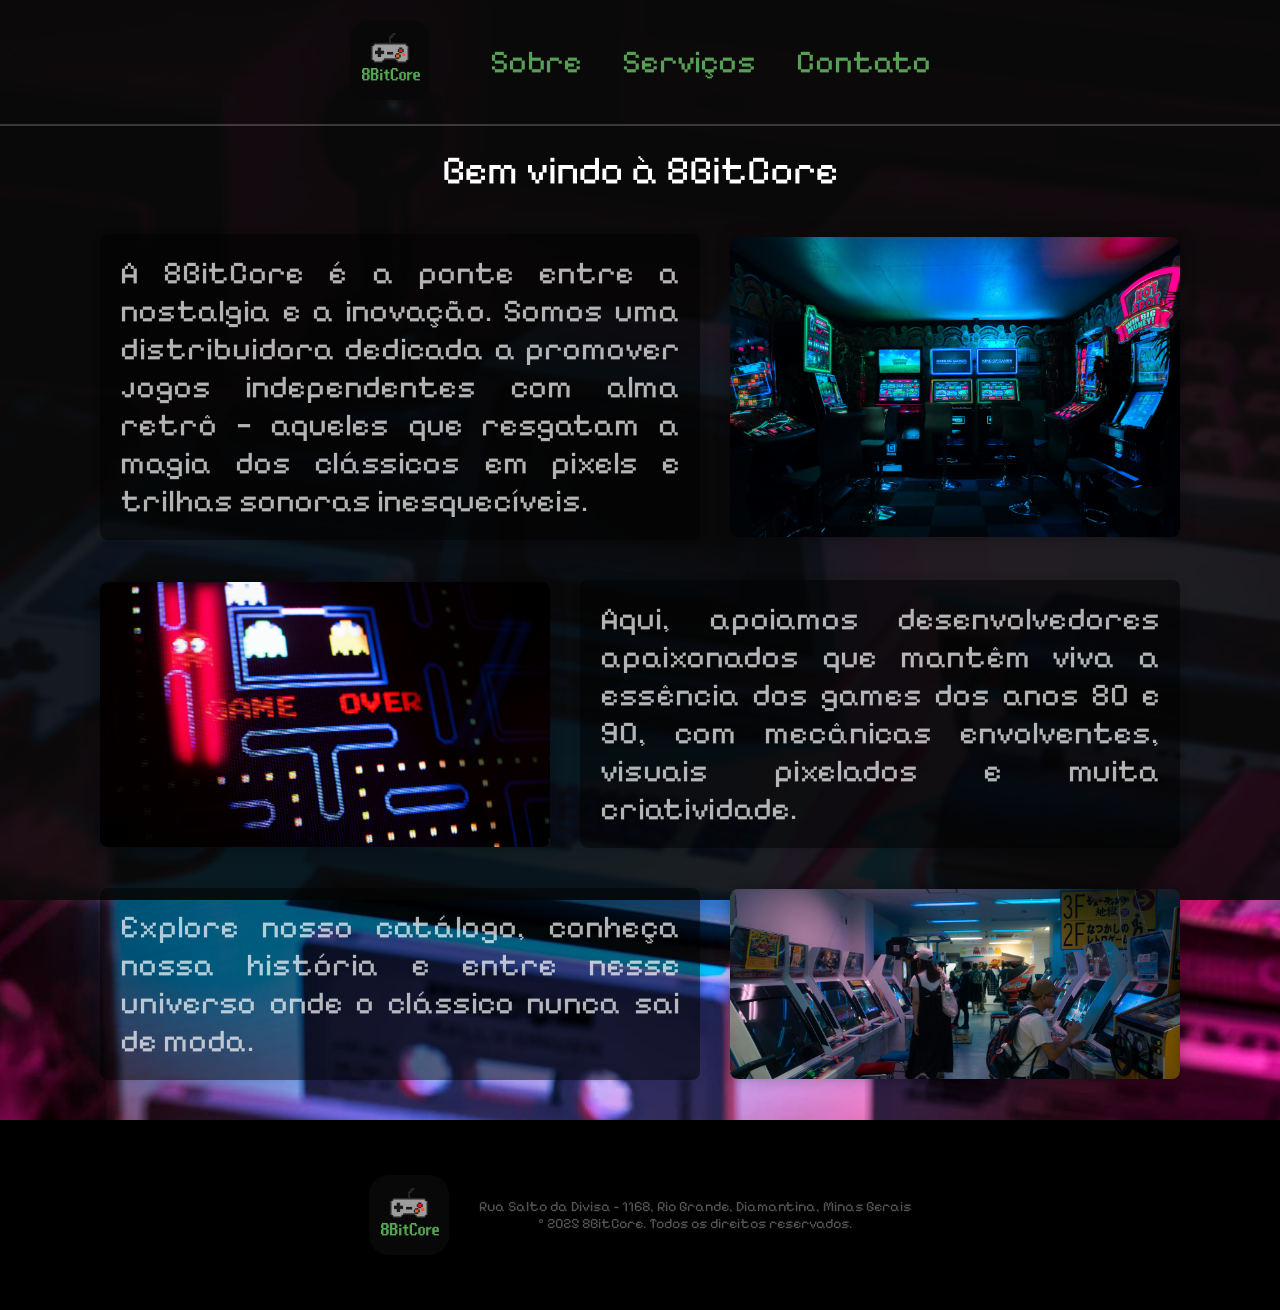
<file: frontend/index.html>
<!DOCTYPE html>
<html lang="pt-BR">

<head>
  <meta charset="UTF-8" />
  <meta name="viewport" content="width=device-width, initial-scale=1.0" />
  <title>8BitCore - Home</title>
  <link rel="icon" type="image/x-icon" href="/frontend/imagens/logo.png">
  <link rel="stylesheet" href="css/style.css" />
  <link rel="preconnect" href="https://fonts.googleapis.com">
  <link rel="preconnect" href="https://fonts.gstatic.com" crossorigin>
  <link href="https://fonts.googleapis.com/css2?family=Pixelify+Sans:wght@400..700&display=swap" rel="stylesheet">
  <link rel="stylesheet" href="https://cdnjs.cloudflare.com/ajax/libs/animate.css/4.1.1/animate.min.css" />
</head>

<body>

  <div class="background-overlay"></div>

  <header>
    <div class="container">
      <a href="./index.html">
        <img class="logo" src="./imagens/logo.png" alt="logo">
      </a>
      <nav class="nav-links">
        <a href="./sobre.html">Sobre</a>
        <a href="./servicos.html">Serviços</a>
        <a href="./contato.html">Contato</a>
      </nav>
    </div>
  </header>

  <main>
    <h2 class="animate__animated animate__fadeIn">Bem vindo à 8BitCore</h2>
    <div class="container2">
      <p class="box2 animate__animated animate__fadeIn animate__delay-1s">
        A <strong>8BitCore</strong> é a ponte entre a nostalgia e a inovação. Somos uma distribuidora dedicada a promover jogos independentes com alma retrô — aqueles que resgatam a magia dos clássicos em pixels e trilhas sonoras inesquecíveis.
      </p>
      <img id="foto1" class="animate__animated animate__fadeIn animate__delay-1s" src="./imagens/foto1.jpg" alt="Imagem retro gaming">
    </div>

    <div class="container2 reverse">
      <p class="box2 animate__animated animate__fadeIn animate__delay-2s">
        Aqui, apoiamos desenvolvedores apaixonados que mantêm viva a essência dos games dos anos 80 e 90, com mecânicas envolventes, visuais pixelados e muita criatividade.
      </p>
      <img id="foto2" class="animate__animated animate__fadeIn animate__delay-2s" src="./imagens/foto2.jpg" alt="Imagem pixel art">
    </div>

    <div class="container2">
      <p class="box2 animate__animated animate__fadeIn animate__delay-3s">
        Explore nosso catálogo, conheça nossa história e entre nesse universo onde o clássico nunca sai de moda.
      </p>
      <img id="foto3" class="animate__animated animate__fadeIn animate__delay-3s" src="./imagens/foto3.jpg" alt="Imagem retro consoles">
    </div>
  </main>

  <footer>
    <div class="container2">
      <img class="logo" src="../frontend/imagens/logo.png" alt="">
      <div class="container3">
        Rua Salto da Divisa - 1168, Rio Grande, Diamantina, Minas Gerais
        <p>&copy; 2025 8BitCore. Todos os direitos reservados.</p>
      </div>
    </div>

  </footer>

</body>

</html>
</file>
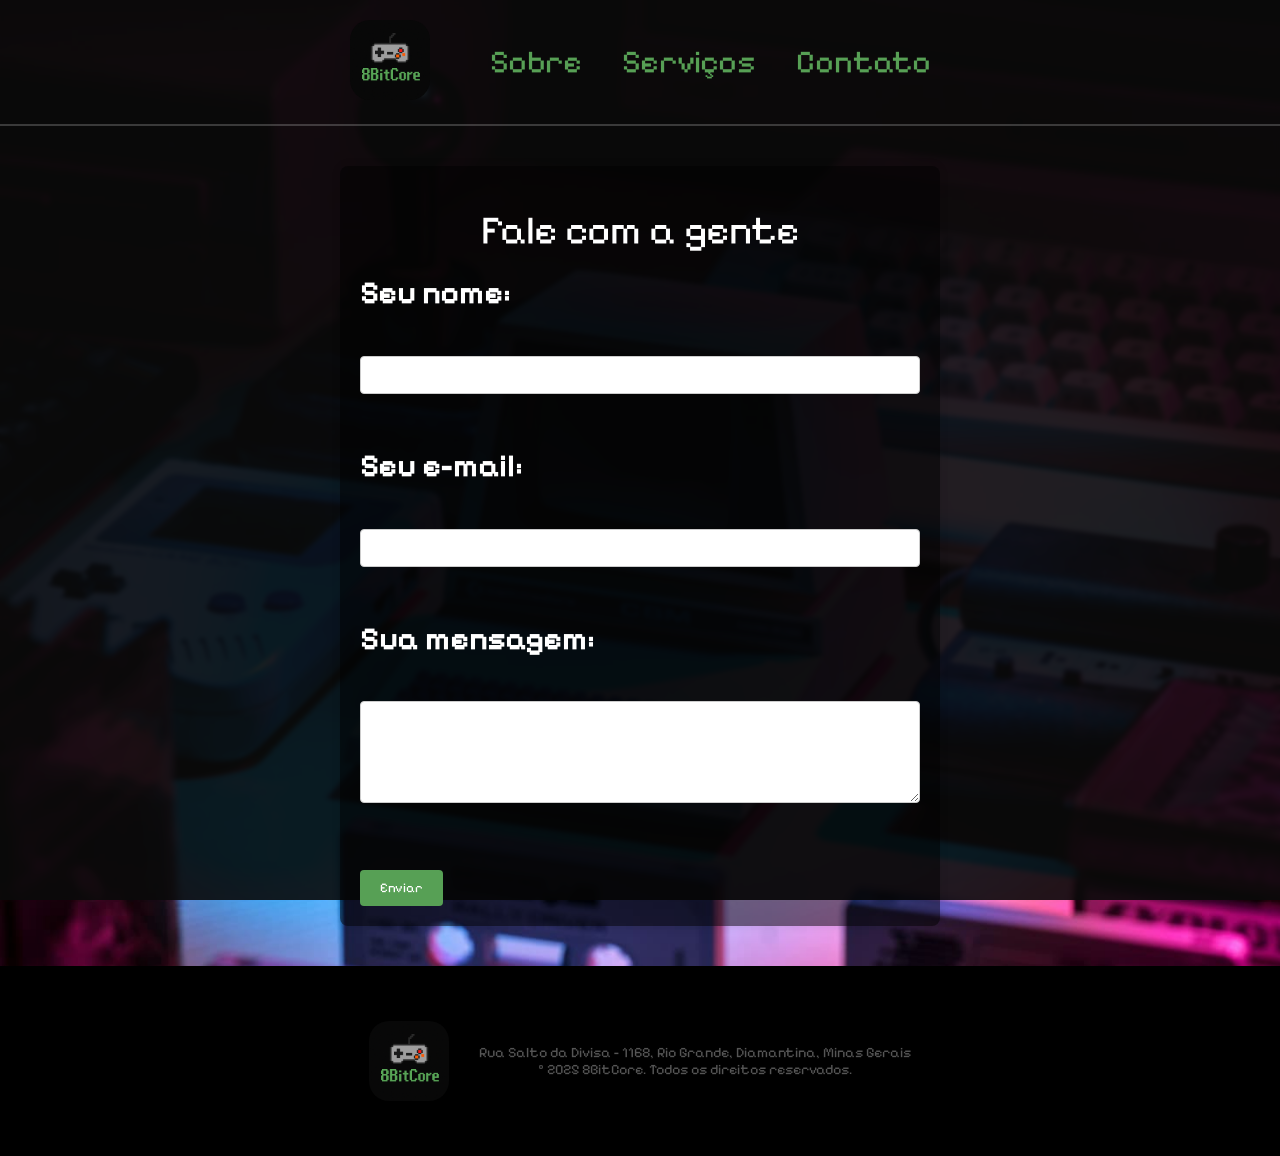
<file: frontend/contato.html>
<!DOCTYPE html>
<html lang="pt-BR">

<head>
  <meta charset="UTF-8">
  <meta name="viewport" content="width=device-width, initial-scale=1">
  <title>Contato - 8BitCore</title>
  <link rel="icon" type="image/x-icon" href="/frontend/imagens/logo.png">
  <link rel="stylesheet" href="css/style.css">
  <link rel="preconnect" href="https://fonts.googleapis.com">
  <link rel="preconnect" href="https://fonts.gstatic.com" crossorigin>
  <link href="https://fonts.googleapis.com/css2?family=Pixelify+Sans:wght@400..700&display=swap" rel="stylesheet">
  <link rel="stylesheet" href="https://cdnjs.cloudflare.com/ajax/libs/animate.css/4.1.1/animate.min.css" />
</head>

<body>

  <div class="background-overlay"></div>

  <header>
    <div class="container">
      <a href="./index.html">
        <img class="logo" src="./imagens/logo.png" alt="logo">
      </a>
      <nav class="nav-links">
        <a href="./sobre.html">Sobre</a>
        <a href="./servicos.html">Serviços</a>
        <a href="./contato.html">Contato</a>
      </nav>
    </div>
  </header>

  <main>
    <section class="box animate__animated animate__fadeIn"">
      <h2>Fale com a gente</h2>
      <form class=" formulario" id=" form-contato">
      <label for="nome">Seu nome:</label><br>
      <input type="text" id="nome" name="nome" required><br><br>

      <label for="email">Seu e-mail:</label><br>
      <input type="email" id="email" name="email" required><br><br>

      <label for="mensagem">Sua mensagem:</label><br>
      <textarea id="mensagem" name="mensagem" rows="5" required></textarea><br><br>

      <button type="submit">Enviar</button>
      </form>
    </section>
  </main>

  <footer>
    <div class="container2">
      <img class="logo" src="../frontend/imagens/logo.png" alt="">
      <div class="container3">
        Rua Salto da Divisa - 1168, Rio Grande, Diamantina, Minas Gerais
        <p>&copy; 2025 8BitCore. Todos os direitos reservados.</p>
      </div>
    </div>

    <script type="module" src="./js/contato.js"></script>
</body>

</html>
</file>
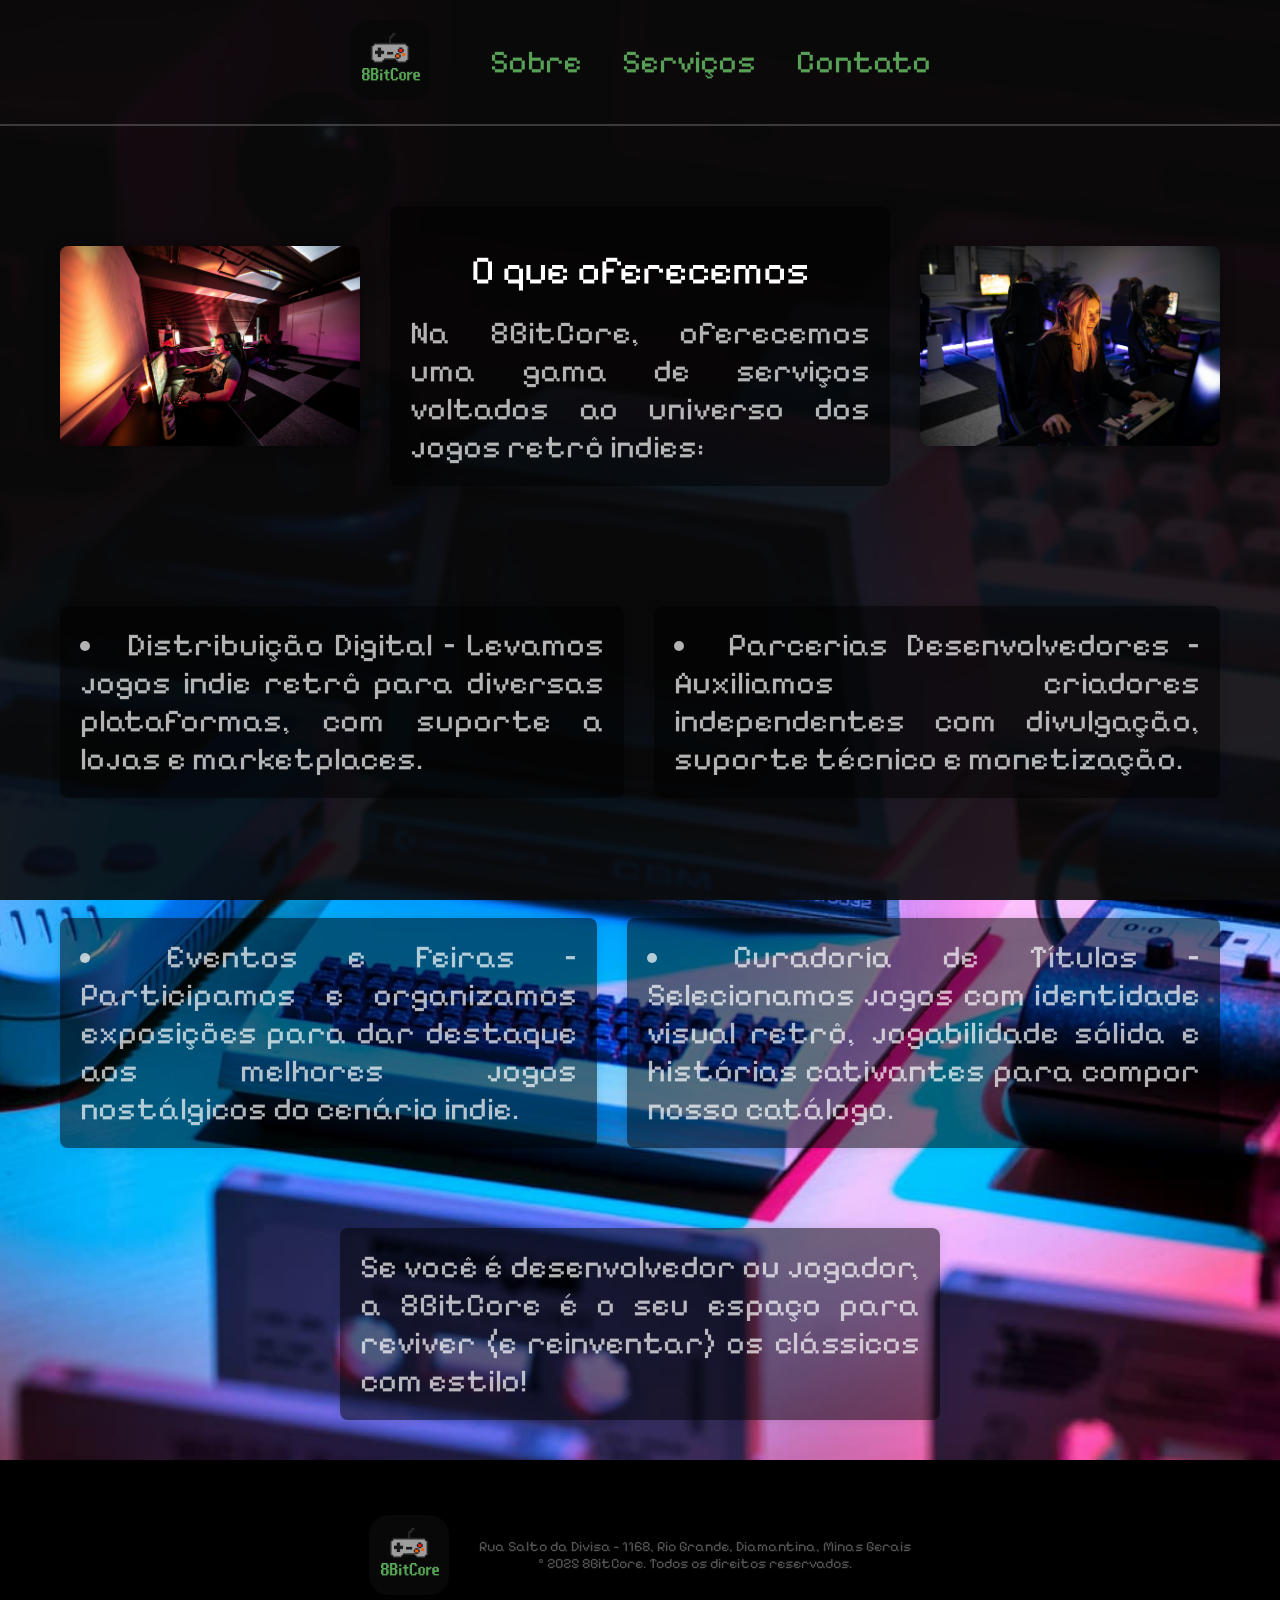
<file: frontend/servicos.html>
<!DOCTYPE html>
<html lang="pt-BR">

<head>
  <meta charset="UTF-8" />
  <meta name="viewport" content="width=device-width, initial-scale=1" />
  <title>Serviços - 8BitCore</title>
  <link rel="icon" type="image/x-icon" href="/frontend/imagens/logo.png">
  <link rel="stylesheet" href="css/style.css" />
  <link rel="preconnect" href="https://fonts.googleapis.com">
  <link rel="preconnect" href="https://fonts.gstatic.com" crossorigin>
  <link href="https://fonts.googleapis.com/css2?family=Pixelify+Sans:wght@400..700&display=swap" rel="stylesheet">
  <link rel="stylesheet" href="https://cdnjs.cloudflare.com/ajax/libs/animate.css/4.1.1/animate.min.css" />
</head>

<body>

  <div class="background-overlay"></div>

  <header>
    <div class="container">
      <a href="./index.html">
        <img class="logo" src="./imagens/logo.png" alt="logo">
      </a>
      <nav class="nav-links">
        <a href="./sobre.html">Sobre</a>
        <a href="./servicos.html">Serviços</a>
        <a href="./contato.html">Contato</a>
      </nav>
    </div>
  </header>

  <main>
    <div class="container2 animate__animated animate__fadeIn animate__slow">
      <img id="foto6" src="./imagens/foto6.jpg" alt="">
      <div class="box ">
        <h2>O que oferecemos</h2>
        <p>
          Na <strong>8BitCore</strong>, oferecemos uma gama de serviços voltados ao universo dos jogos retrô indies:
        </p>
      </div>
      <img id="foto7" src="./imagens/foto7.jpg" alt="">
    </div>

    <menu>
      <div class="container2">
        <li class="box animate__animated animate__fadeIn animate__delay-1s animate__slow"><strong>Distribuição Digital</strong> – Levamos jogos indie retrô para diversas plataformas, com suporte a lojas e marketplaces.</li>
        <li class="box animate__animated animate__fadeIn animate__delay-2s animate__slow"><strong>Parcerias Desenvolvedores</strong> – Auxiliamos criadores independentes com divulgação, suporte técnico e monetização.</li>
      </div>
      <div class="container2">
        <li class="box animate__animated animate__fadeIn animate__delay-3s animate__slow"><strong>Eventos e Feiras</strong> – Participamos e organizamos exposições para dar destaque aos melhores jogos nostálgicos do cenário indie.</li>
        <li class="box animate__animated animate__fadeIn animate__delay-4s animate__slow"><strong>Curadoria de Títulos</strong> – Selecionamos jogos com identidade visual retrô, jogabilidade sólida e histórias cativantes para compor nosso catálogo.</li>
      </div>
    </menu>

    <p class="box animate__animated animate__fadeIn animate__delay-5s animate__slow">
      Se você é desenvolvedor ou jogador, a 8BitCore é o seu espaço para reviver (e reinventar) os clássicos com estilo!
    </p>

  </main>

  <footer>
    <div class="container2">
      <img class="logo" src="../frontend/imagens/logo.png" alt="">
      <div class="container3">
        Rua Salto da Divisa - 1168, Rio Grande, Diamantina, Minas Gerais
        <p>&copy; 2025 8BitCore. Todos os direitos reservados.</p>
      </div>
    </div>

</body>

</html>
</file>
<file: frontend/css/style.css>
/*===========================================
  VARIÁVEIS E CONFIGURAÇÕES GLOBAIS
============================================*/
:root {
  --primary-color: #57a055;
  --primary-hover: #396837;
  --text-color: #ffffffb2;
  --background-overlay: rgba(10, 10, 10, 0.9);
  --box-background: rgba(0, 0, 0, 0.5);
  --box-shadow: 0 0 10px rgba(0, 0, 0, 0.1);
  --border-radius: 8px;
  --main-font: "Pixelify Sans", sans-serif;
}

/*===========================================
  RESET E ESTILOS BÁSICOS
============================================*/
* {
  margin: 0;
  padding: 0;
  box-sizing: border-box;
  font-family: var(--main-font);
  font-optical-sizing: auto;
  font-weight: 400;
  font-style: normal;
}

body {
  position: relative;
  min-height: 100vh;
  background-image: url(../imagens/background.jpg);
  background-size: cover;
  background-position: center;
  background-repeat: no-repeat;
  overflow-x: hidden;
}

.background-overlay {
  position: fixed;
  top: 0;
  left: 0;
  width: 100%;
  height: 100%;
  background-color: var(--background-overlay);
  backdrop-filter: blur(2px);
  z-index: -1;
}

/*===========================================
  CABEÇALHO E NAVEGAÇÃO
============================================*/
header {
  display: flex;
  justify-content: center;
  padding: 20px 0;
  border-bottom: 2px solid rgba(255, 255, 255, 0.2);
}

.logo {
  width: 80px;
  border-radius: 25%;
}

.nav-links {
  display: flex;
  gap: 40px;
}

.nav-links a {
  font-size: 32px;
  color: var(--primary-color);
  text-decoration: none;
}

.nav-links a:hover {
  text-decoration: underline;
}

/*===========================================
  LAYOUT E CONTAINERS
============================================*/
.container {
  display: flex;
  align-items: center;
  gap: 60px;
}

.container2 {
  display: flex;
  align-items: center;
  justify-content: center;
  margin: 40px auto;
  max-width: 1200px;
  gap: 30px;
  padding: 0 20px;
}

.container2.reverse {
  flex-direction: row-reverse;
}

.container3 {
  display: flex;
  flex-direction: column;
  align-items: center;
  justify-content: center;
}

/*===========================================
  CONTEÚDO PRINCIPAL
============================================*/
main {
  font-size: 32px;
}

main h2 {
  text-align: center;
  margin: 20px;
  color: white;
  font-size: 40px;
}

/*===========================================
  BOXES E CARDS
============================================*/
.box,
.box_alt,
.box2 {
  background-color: var(--box-background);
  color: var(--text-color);
  padding: 20px;
  border-radius: var(--border-radius);
  box-shadow: var(--box-shadow);
  text-align: justify;
}

.box {
  max-width: 600px;
  margin: 40px auto;
}

.box_alt {
  max-width: 780px;
  margin: 40px auto;
}

.box2 {
  max-width: 600px;
  flex: 1;
}

/*===========================================
  FORMULÁRIOS
============================================*/
form label {
  font-weight: bold;
  display: block;
  margin-top: 15px;
  color: white;
}

form input,
form textarea {
  width: 100%;
  padding: 10px;
  margin-top: 5px;
  border: 1px solid #ccc;
  border-radius: 4px;
  resize: vertical;
}

form button {
  margin-top: 20px;
  background-color: var(--primary-color);
  color: white;
  padding: 10px 20px;
  border: none;
  border-radius: 4px;
  cursor: pointer;
}

form button:hover {
  background-color: var(--primary-hover);
}

/*===========================================
  IMAGENS
============================================*/
[id^="foto"] {
  border-radius: var(--border-radius);
  box-shadow: 0 0 15px rgba(0, 0, 0, 0.3);
  object-fit: cover;
}

#foto1 {
  width: 450px;
  height: 300px;
}

#foto2 {
  width: 450px;
  height: 265px;
}

#foto3 {
  width: 450px;
  height: 190px;
}

#foto4 {
  width: 700px;
}

#foto5 {
  width: 600px;
}

#foto6,
#foto7 {
  width: 300px;
}

/*===========================================
  RODAPÉ
============================================*/
footer {
  text-align: center;
  margin-top: 40px;
  font-size: 0.9em;
  color: #555;
  background-color: black;
  padding: 15px;
}

/*===========================================
  MEDIA QUERIES
============================================*/
/* Tablets e dispositivos menores */
@media (max-width: 992px) {
  .container2,
  .container2.reverse {
    flex-direction: column;
  }

  [id^="foto"] {
    width: 100%;
    max-width: 450px;
    margin: 20px 0;
  }
}

/* Dispositivos móveis */
@media (max-width: 768px) {
  .container {
    flex-direction: column;
    gap: 20px;
  }

  .nav-links {
    flex-direction: column;
    align-items: center;
    gap: 15px;
  }

  .nav-links a {
    font-size: 24px;
  }

  .logo {
    width: 100px;
  }
}
</file>
